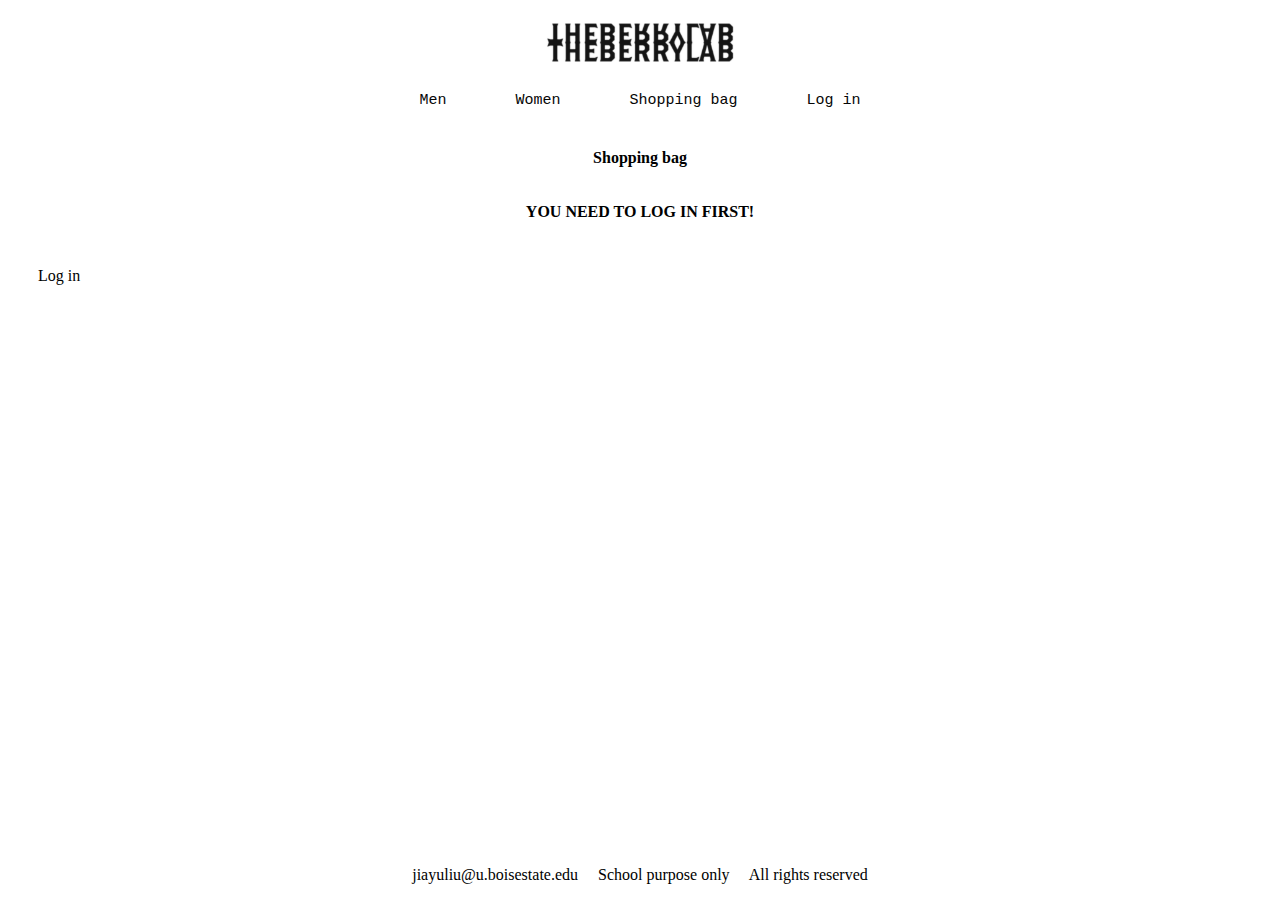
<file: shoppingBag.html>
<!--Jerry Liu-->
<!--index.html-->
<html>   
    <link rel="stylesheet" href="mystyle.css">
    <header class = "headglobal">
        <h1>
            <a href="index.html">
                <img class = "logo" src="logo.jpg" alt="globallogo" width="156" height="35.25">
             </a>
        </h1>
    
        <div class = "navigationbar">
            <ul>
                <li><a href="men.html">Men</a></li>
                <li><a href="women.html">Women</a></li>
                <li><a href="shoppingBag.html">Shopping bag</a></li>
                <li><a href="login.php">Log in</a></li>
            </ul>
        </div>
    </header>
        
    <body>
        <div class = "shoppingBag">
            <p>Shopping bag</p>
            <p>YOU NEED TO LOG IN FIRST!</p>
            <a href="login.php" class="button">Log in</a>

        </div>
        
    
        
<!--footer-->  
        <footer class="footer">
            <p>jiayuliu@u.boisestate.edu &nbsp; &nbsp;     School purpose only &nbsp; &nbsp;   All rights reserved</p>
        </footer>
    </body>
</html>
</file>
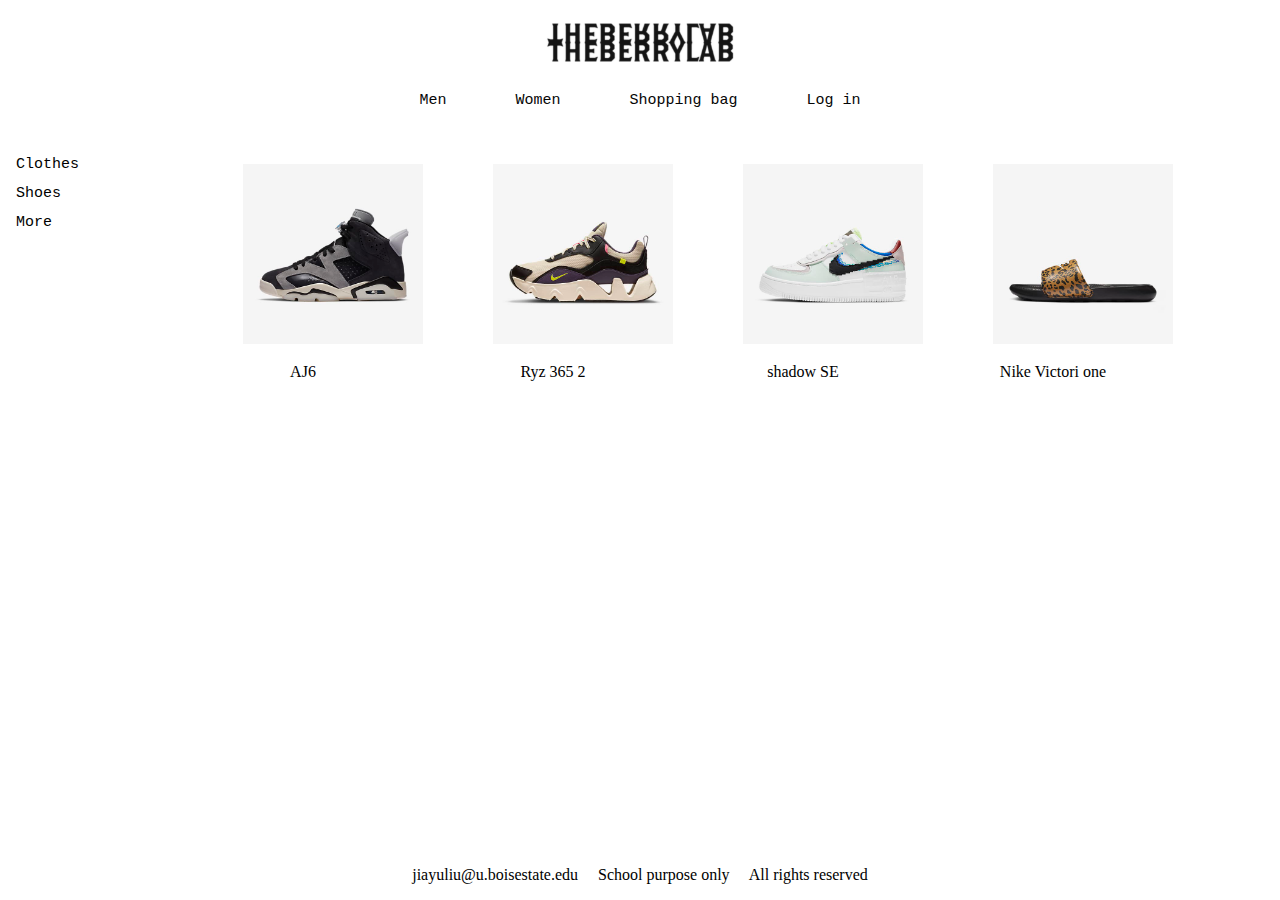
<file: women.html>
<!--Jerry Liu-->
<!--women.html-->
<html>   
    <link rel="stylesheet" href="mystyle.css">
    <header class = "headglobal">
        <h1>
            <a href="index.html">
                <img class = "logo" src="logo.jpg" alt="globallogo" width="156" height="35.25">
             </a>
        </h1>
    
        <div class = "navigationbar">
            <ul>
                <li><a href="men.html">Men</a></li>
                <li><a href="women.html">Women</a></li>
                <li><a href="shoppingBag.html">Shopping bag</a></li>
                <li><a href="login.php">Log in</a></li>
            </ul>
        </div>
    </header>
        
    <body>
        <div class="sidenav">
            <a href="#clothes">Clothes</a>
            <a href="#Shoes">Shoes</a>
            <a href="#More">More</a>
          </div>
        
        <div class="womenmain">
            <div class="pics">
                <a href="#product.01.html">
                  <img src="AJ6.jpg" 
                 width="350" height="350">
                </a>
                <div class="desc">AJ6</div>
              </div>
              
              <div class="pics">
                <a href="#product.02.html">
                  <img src="Ryz 365 2.jpg"  
                  width="350" height="350">
                </a>
                <div class="desc">Ryz 365 2</div>
              </div>
              
              <div class="pics">
                <a href="#product.03.html">
                  <img src="shadow SE.jpg"
                    width="350" height="350">
                </a>
                <div class="desc">shadow SE</div>
              </div>
              
              <div class="pics">
                <a href="#product.04.html">
                  <img src="Nike Victori one.jpg"
                    width="350" height="350">
                </a>
                <div class="desc">Nike Victori one</div>

                
              
                
        </div>
        
        <footer class="footer">
            <p>jiayuliu@u.boisestate.edu &nbsp; &nbsp;     School purpose only &nbsp; &nbsp;   All rights reserved</p>
        </footer>
    </body>
</html>
</file>
<file: mystyle.css>
/*index.html*/
h1 {
    margin-top:20;
    margin-bottom:20;
    color: rgb(0, 0, 0);
    text-align: center;
    
    text-decoration: none;
}

.logo{
    height: 5%;
    width:  auto;
    
}

ul {
    list-style-type:none;
    margin-top: 20;
    margin-bottom:20;
    padding: 0;
    font-family: "Lucida Console", "Courier New", monospace;
    text-align: center;
    font-size: 15;
    
}

a { 
    color:rgb(5, 5, 5);
    padding: 30px;
    text-decoration:none;
}

a:hover, a:focus {
    text-decoration:underline;
}
li {
    display: inline;
}

.trending{
    
    color:white;
    min-height: 100%;
    margin-bottom: -50px;
}

.textAd{
    font-style: Bold;
    color:rgb(129, 112, 112);
    font-size:20px;
    text-align: center;
}

.center{
    display: block;
    margin-left: auto;
    margin-right: auto;
    width: 50%;
}

.footer {
    
    position: fixed;
    left: 0;
    bottom: 0;
    width: 100%;
    background-color: rgb(255, 255, 255);
    color: rgb(0, 0, 0);
    text-align: center;
}

/* men.html*/
  
.sidenav {
    margin-top: 130px;
    height: 100%;
    width: 160px;
    position: fixed;
    z-index: 1;
    top: 0;
    left: 0;
    background-color: rgb(255, 255, 255);
    overflow-x: hidden;
    padding-top: 20px;
}
  
.sidenav a {
    padding: 6px 8px 6px 16px;
    font-family: "Lucida Console", "Courier New", monospace;
    font-style: bold;
    text-decoration: none;
    font-size: 15px;
    color: #000000;
    display: block;
}
  
.sidenav a:hover {
    text-decoration:underline;
}
  
.menmain {
    margin-left: 160px;
    padding: 0px 10px;
}

.womenmain{
    margin-left: 160px;
    padding: 0px 10px;
}

div.pics {
    margin: 5px;
    padding: 30px;
    border:1px;
    float: left;
    width: 180px;
}
  
div.pics:hover {
    border:0px;
}
  
div.pics img {
    width: 100%;
    height: auto;
}
  
div.desc {
    padding: 15px;
    text-align: center;
}

/*shopping bag*/

.shoppingBag{
    color: #b3b3b3;
}
.shoppingBag p{
    margin: top 20px;
    padding-top: 20px;
    text-align: center;
    font: size 60px;
    font-weight: bold;
    color: black;
}

.button{
    appearance: button;
    margin: auto;
    color: initial;
    text-align: center;
    margin: auto;
}

/*log in */
/*sign up*/
  input[type=text], input[type=password] {
    width: 100%;
    padding: 12px 20px;
    margin: 8px 0;
    display: inline-block;
    border: 0px solid rgb(255, 255, 255);
    box-sizing: border-box;
    font-family: 'Courier New', Courier, monospace;
  }
  
 
  button {
    background-color: #ffffff;
    font-family: 'Courier New', Courier, monospace;
    color: rgb(0, 0, 0);
    padding: 14px 20px;
    margin: 8px 0;
    border: 1px solid black;
    cursor: pointer;
    width: 100%;
  }

  button:hover {
    opacity: 0.8;
  }
  
  
  .imgcontainer {
    text-align: center;
    margin: 24px 0 12px 0;
  }

  

  .container {
    padding: 16px;
    font-family: 'Courier New', Courier, monospace;
  }
  

  span.psw {
    float: right;
    padding-top: 16px;
  }
  
  @media screen and (max-width: 300px) {
    span.psw {
      display: block;
      float: none;
    }
    
  }
</file>
